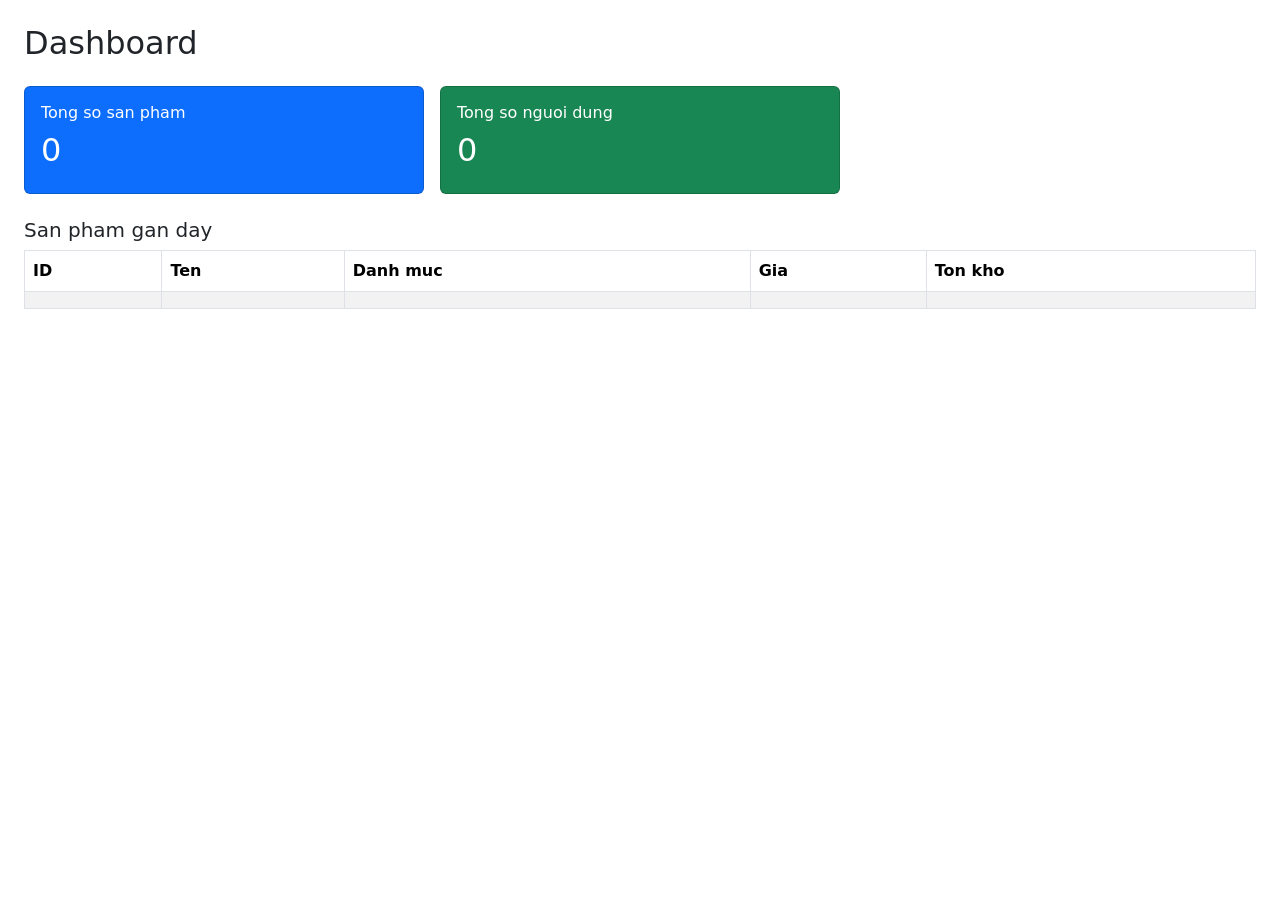
<file: spring-dashboard/target/classes/templates/dashboard.html>
<!DOCTYPE html>
<html xmlns:th="http://www.thymeleaf.org" xmlns:sec="http://www.thymeleaf.org/extras/spring-security">
<head>
    <meta charset="UTF-8">
    <title>Dashboard</title>
    <link href="https://cdn.jsdelivr.net/npm/bootstrap@5.3.3/dist/css/bootstrap.min.css" rel="stylesheet">
    <link rel="stylesheet" th:href="@{/css/style.css}">
</head>
<body>
<div th:replace="~{fragments/navbar :: navbar}"></div>

<div class="d-flex">
    <div th:replace="~{fragments/sidebar :: sidebar}"></div>

    <div class="p-4 flex-grow-1">
        <h2 class="mb-4">Dashboard</h2>

        <div class="row g-3 mb-4">
            <div class="col-md-4">
                <div class="card text-white bg-primary">
                    <div class="card-body">
                        <h6 class="card-title">Tong so san pham</h6>
                        <h2 th:text="${totalProducts}">0</h2>
                    </div>
                </div>
            </div>
            <div class="col-md-4" sec:authorize="hasRole('ADMIN')">
                <div class="card text-white bg-success">
                    <div class="card-body">
                        <h6 class="card-title">Tong so nguoi dung</h6>
                        <h2 th:text="${totalUsers}">0</h2>
                    </div>
                </div>
            </div>
        </div>

        <h5>San pham gan day</h5>
        <table class="table table-striped table-bordered bg-white">
            <thead>
            <tr>
                <th>ID</th>
                <th>Ten</th>
                <th>Danh muc</th>
                <th>Gia</th>
                <th>Ton kho</th>
            </tr>
            </thead>
            <tbody>
            <tr th:each="p : ${recentProducts}">
                <td th:text="${p.id}"></td>
                <td th:text="${p.name}"></td>
                <td th:text="${p.category}"></td>
                <td th:text="${p.price}"></td>
                <td th:text="${p.quantity}"></td>
            </tr>
            </tbody>
        </table>
    </div>
</div>
</body>
</html>
</file>
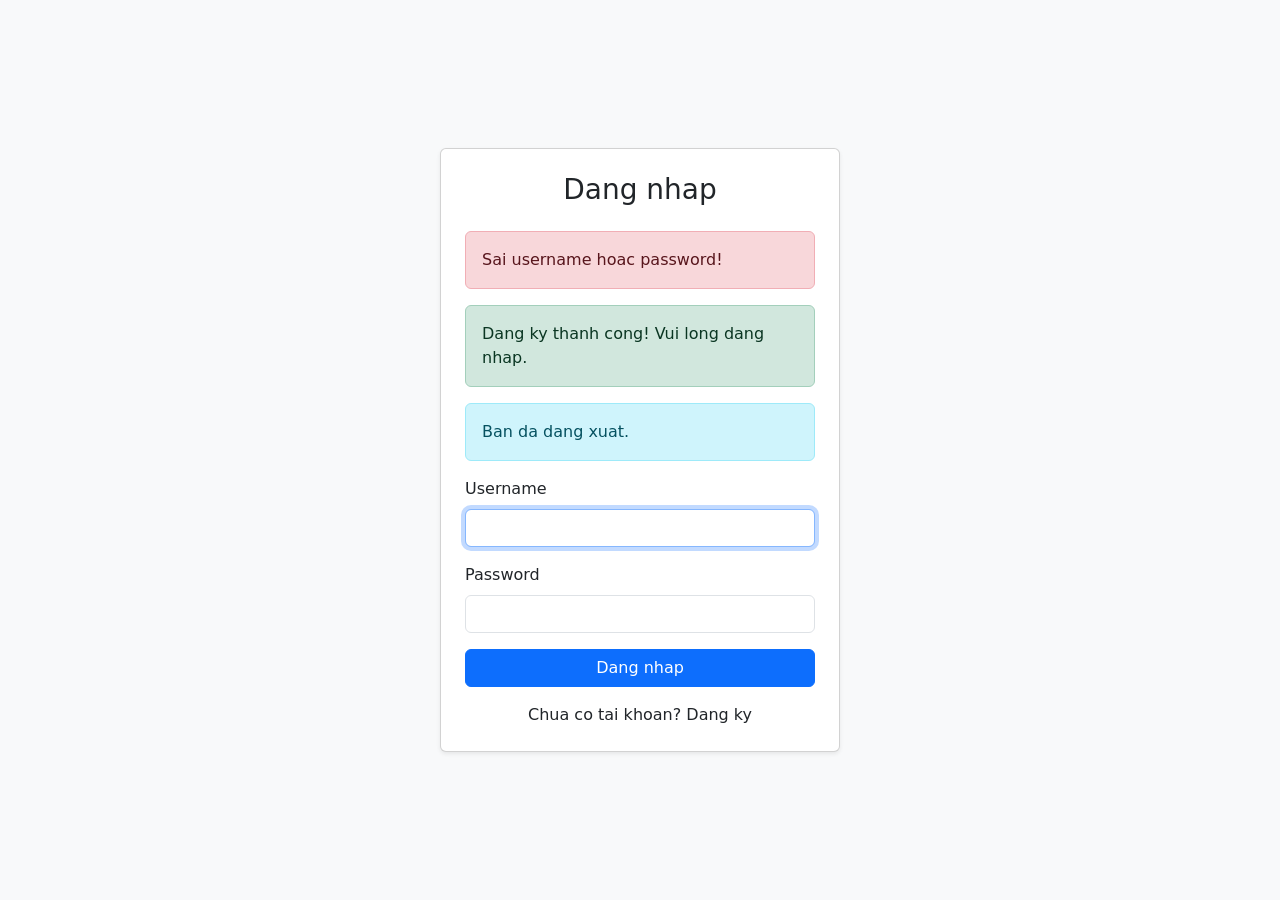
<file: spring-dashboard/target/classes/templates/auth/signin.html>
<!DOCTYPE html>
<html xmlns:th="http://www.thymeleaf.org">
<head>
    <meta charset="UTF-8">
    <title>Dang nhap</title>
    <link href="https://cdn.jsdelivr.net/npm/bootstrap@5.3.3/dist/css/bootstrap.min.css" rel="stylesheet">
</head>
<body class="bg-light">
<div class="container d-flex align-items-center justify-content-center" style="min-height:100vh;">
    <div class="card shadow-sm" style="width:100%; max-width:400px;">
        <div class="card-body p-4">
            <h3 class="card-title text-center mb-4">Dang nhap</h3>

            <div class="alert alert-danger" th:if="${param.error}">
                Sai username hoac password!
            </div>
            <div class="alert alert-success" th:if="${param.registered}">
                Dang ky thanh cong! Vui long dang nhap.
            </div>
            <div class="alert alert-info" th:if="${param.logout}">
                Ban da dang xuat.
            </div>

            <form th:action="@{/signin}" method="post">
                <div class="mb-3">
                    <label class="form-label">Username</label>
                    <input type="text" name="username" class="form-control" required autofocus>
                </div>
                <div class="mb-3">
                    <label class="form-label">Password</label>
                    <input type="password" name="password" class="form-control" required>
                </div>
                <button type="submit" class="btn btn-primary w-100">Dang nhap</button>
            </form>

            <p class="text-center mt-3 mb-0">
                Chua co tai khoan? <a th:href="@{/signup}">Dang ky</a>
            </p>
            <!-- <p class="text-center text-muted small mt-2">
                Tai khoan mau: admin/123456 (ADMIN) hoac user1/123456 (USER)
            </p> -->
        </div>
    </div>
</div>
</body>
</html>
</file>
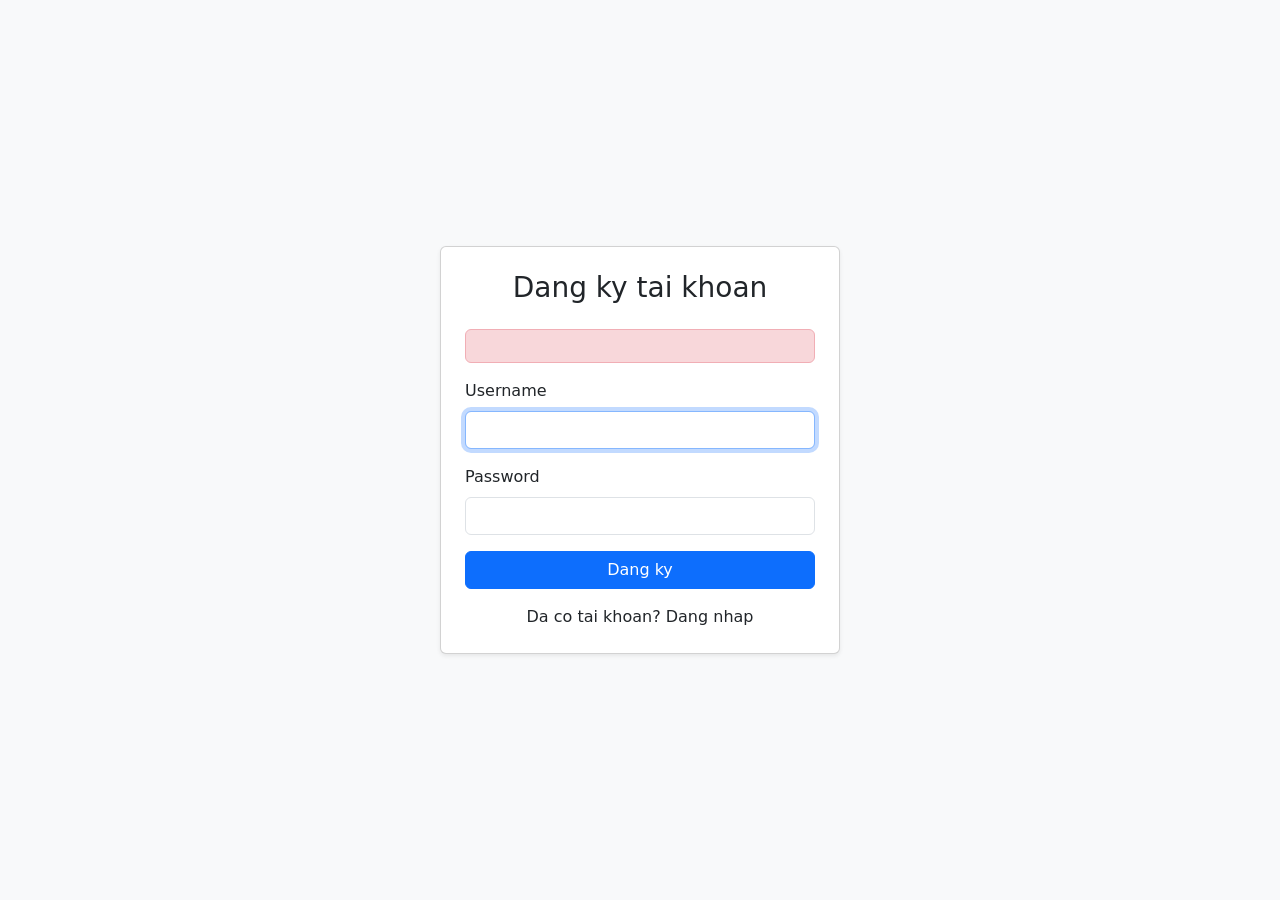
<file: spring-dashboard/target/classes/templates/auth/signup.html>
<!DOCTYPE html>
<html xmlns:th="http://www.thymeleaf.org">
<head>
    <meta charset="UTF-8">
    <title>Dang ky</title>
    <link href="https://cdn.jsdelivr.net/npm/bootstrap@5.3.3/dist/css/bootstrap.min.css" rel="stylesheet">
</head>
<body class="bg-light">
<div class="container d-flex align-items-center justify-content-center" style="min-height:100vh;">
    <div class="card shadow-sm" style="width:100%; max-width:400px;">
        <div class="card-body p-4">
            <h3 class="card-title text-center mb-4">Dang ky tai khoan</h3>

            <div class="alert alert-danger" th:if="${errorMessage}" th:text="${errorMessage}"></div>

            <form th:action="@{/signup}" th:object="${signupForm}" method="post">
                <div class="mb-3">
                    <label class="form-label">Username</label>
                    <input type="text" th:field="*{username}" class="form-control" required autofocus>
                    <div class="text-danger small" th:if="${#fields.hasErrors('username')}" th:errors="*{username}"></div>
                </div>
                <div class="mb-3">
                    <label class="form-label">Password</label>
                    <input type="password" th:field="*{password}" class="form-control" required>
                    <div class="text-danger small" th:if="${#fields.hasErrors('password')}" th:errors="*{password}"></div>
                </div>
                <button type="submit" class="btn btn-primary w-100">Dang ky</button>
            </form>

            <p class="text-center mt-3 mb-0">
                Da co tai khoan? <a th:href="@{/signin}">Dang nhap</a>
            </p>
        </div>
    </div>
</div>
</body>
</html>
</file>
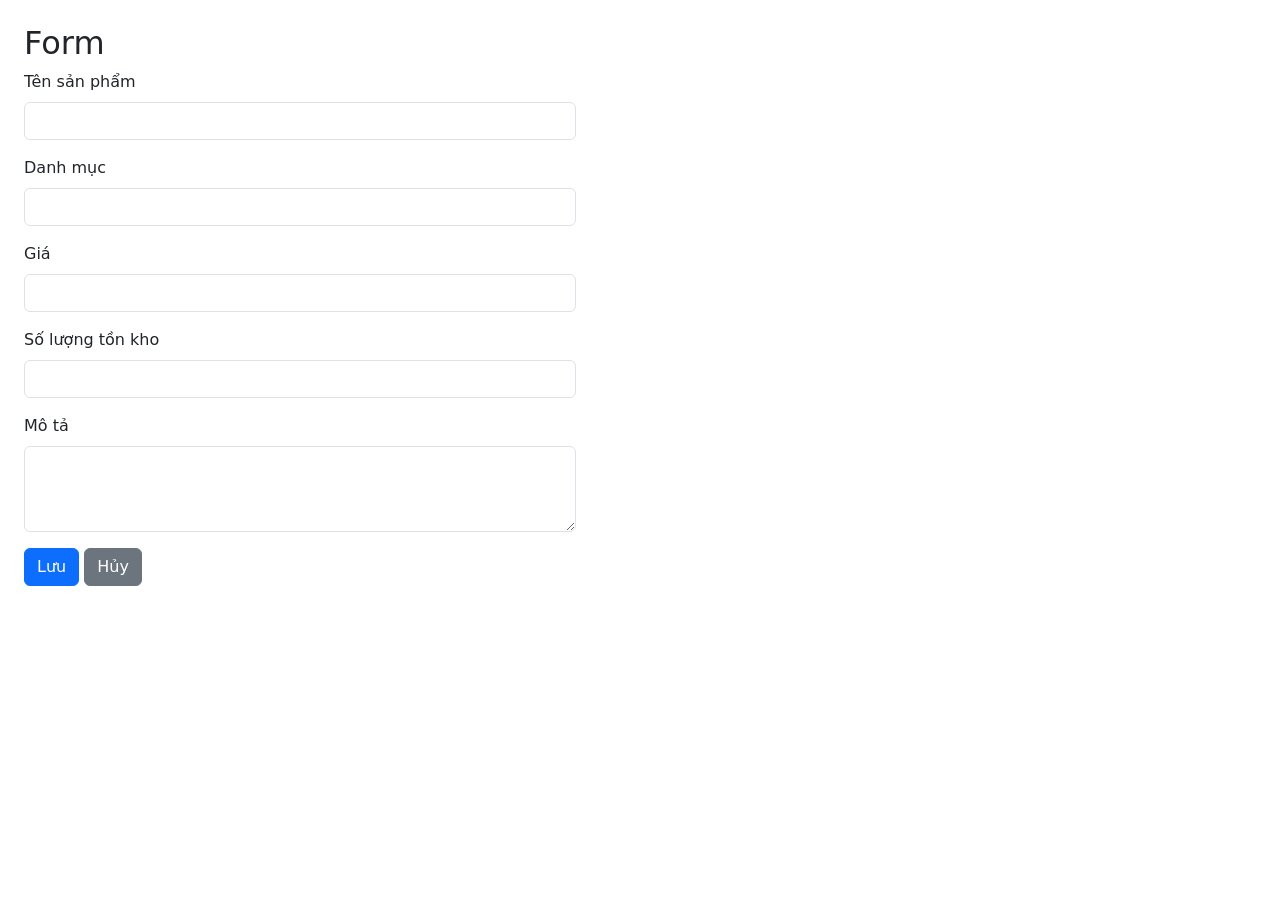
<file: spring-dashboard/target/classes/templates/products/form.html>
<!DOCTYPE html>
<html xmlns:th="http://www.thymeleaf.org">
<head>
    <meta charset="UTF-8">
    <title th:text="${product.id} != null ? 'Sua san pham' : 'Them san pham'">Form san pham</title>
    <link href="https://cdn.jsdelivr.net/npm/bootstrap@5.3.3/dist/css/bootstrap.min.css" rel="stylesheet">
    <link rel="stylesheet" th:href="@{/css/style.css}">
</head>
<body>
<div th:replace="~{fragments/navbar :: navbar}"></div>

<div class="d-flex">
    <div th:replace="~{fragments/sidebar :: sidebar}"></div>

    <div class="p-4 flex-grow-1" style="max-width:600px;">
        <h2 th:text="${product.id} != null ? 'Sua san pham' : 'Them san pham'">Form</h2>

        <form th:action="@{/products/save}" th:object="${product}" method="post">
            <input type="hidden" th:field="*{id}">

            <div class="mb-3">
                <label class="form-label">Tên sản phẩm</label>
                <input type="text" th:field="*{name}" class="form-control" required>
            </div>
            <div class="mb-3">
                <label class="form-label">Danh mục</label>
                <input type="text" th:field="*{category}" class="form-control">
            </div>
            <div class="mb-3">
                <label class="form-label">Giá</label>
                <input type="number" step="0.01" th:field="*{price}" class="form-control">
            </div>
            <div class="mb-3">
                <label class="form-label">Số lượng tồn kho</label>
                <input type="number" th:field="*{quantity}" class="form-control">
            </div>
            <div class="mb-3">
                <label class="form-label">Mô tả</label>
                <textarea th:field="*{description}" class="form-control" rows="3"></textarea>
            </div>

            <button type="submit" class="btn btn-primary">Lưu</button>
            <a th:href="@{/products}" class="btn btn-secondary">Hủy</a>
        </form>
    </div>
</div>
</body>
</html>
</file>
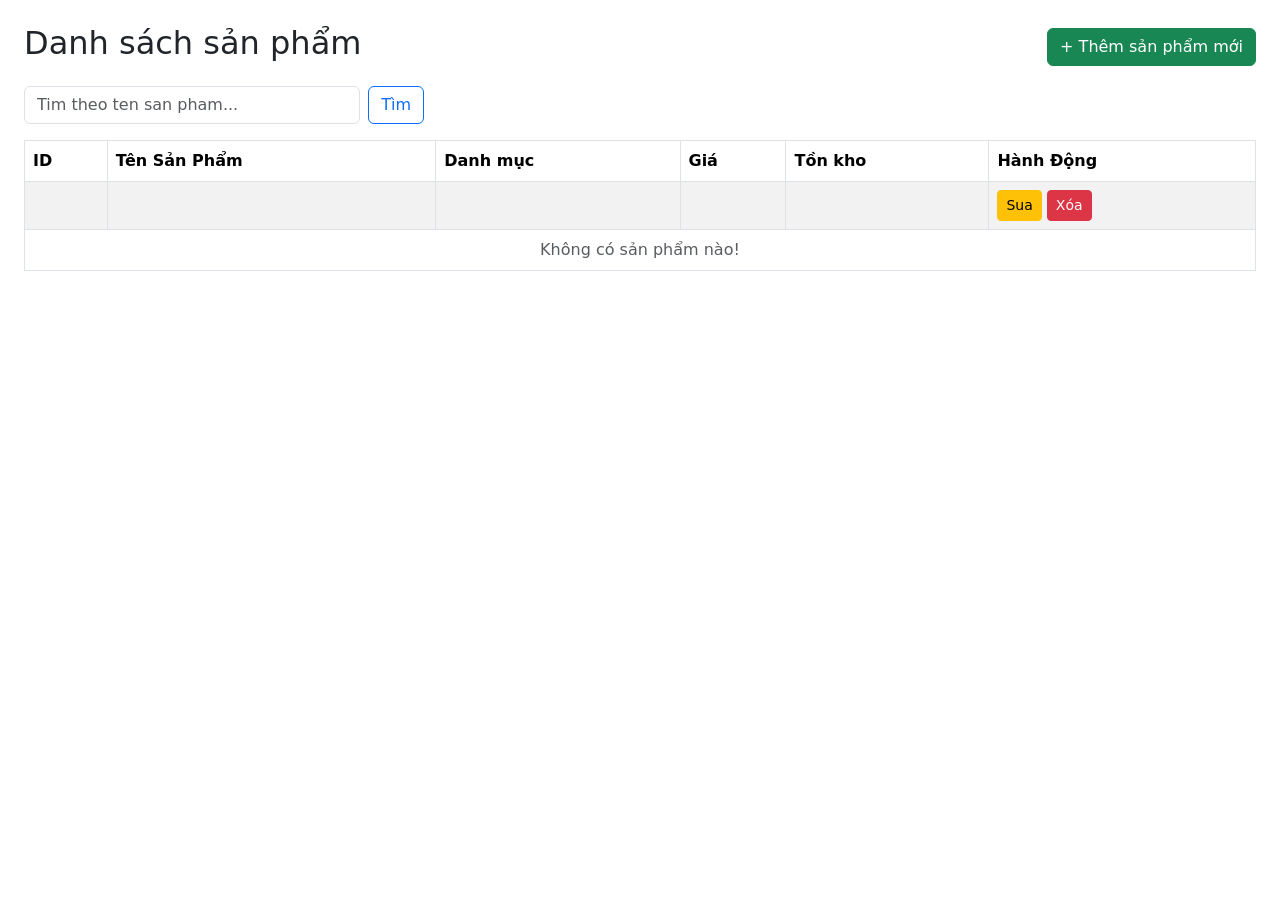
<file: spring-dashboard/target/classes/templates/products/list.html>
<!DOCTYPE html>
<html xmlns:th="http://www.thymeleaf.org" xmlns:sec="http://www.thymeleaf.org/extras/spring-security">
<head>
    <meta charset="UTF-8">
    <title>San pham</title>
    <link href="https://cdn.jsdelivr.net/npm/bootstrap@5.3.3/dist/css/bootstrap.min.css" rel="stylesheet">
    <link rel="stylesheet" th:href="@{/css/style.css}">
</head>
<body>
<div th:replace="~{fragments/navbar :: navbar}"></div>

<div class="d-flex">
    <div th:replace="~{fragments/sidebar :: sidebar}"></div>

    <div class="p-4 flex-grow-1">
        <div class="d-flex justify-content-between align-items-center mb-3">
            <h2>Danh sách sản phẩm</h2>
            <a th:href="@{/products/add}" class="btn btn-success" sec:authorize="hasRole('ADMIN')">+ Thêm sản phẩm mới</a>
        </div>

        <form th:action="@{/products}" method="get" class="mb-3 d-flex gap-2" style="max-width:400px;">
            <input type="text" name="keyword" th:value="${keyword}" class="form-control" placeholder="Tim theo ten san pham...">
            <button type="submit" class="btn btn-outline-primary">Tìm</button>
        </form>

        <table class="table table-striped table-bordered bg-white">
            <thead>
            <tr>
                <th>ID</th>
                <th>Tên Sản Phẩm</th>
                <th>Danh mục</th>
                <th>Giá</th>
                <th>Tồn kho</th>
                <th sec:authorize="hasRole('ADMIN')">Hành Động</th>
            </tr>
            </thead>
            <tbody>
            <tr th:each="p : ${products}">
                <td th:text="${p.id}"></td>
                <td th:text="${p.name}"></td>
                <td th:text="${p.category}"></td>
                <td th:text="${p.price}"></td>
                <td th:text="${p.quantity}"></td>
                <td sec:authorize="hasRole('ADMIN')">
                    <a th:href="@{/products/edit/{id}(id=${p.id})}" class="btn btn-sm btn-warning">Sua</a>
                    <a th:href="@{/products/delete/{id}(id=${p.id})}" class="btn btn-sm btn-danger"
                       onclick="return confirm('Xoa san pham nay?')">Xóa</a>
                </td>
            </tr>
            <tr th:if="${#lists.isEmpty(products)}">
                <td colspan="6" class="text-center text-muted">Không có sản phẩm nào!</td>
            </tr>
            </tbody>
        </table>
    </div>
</div>
</body>
</html>
</file>
